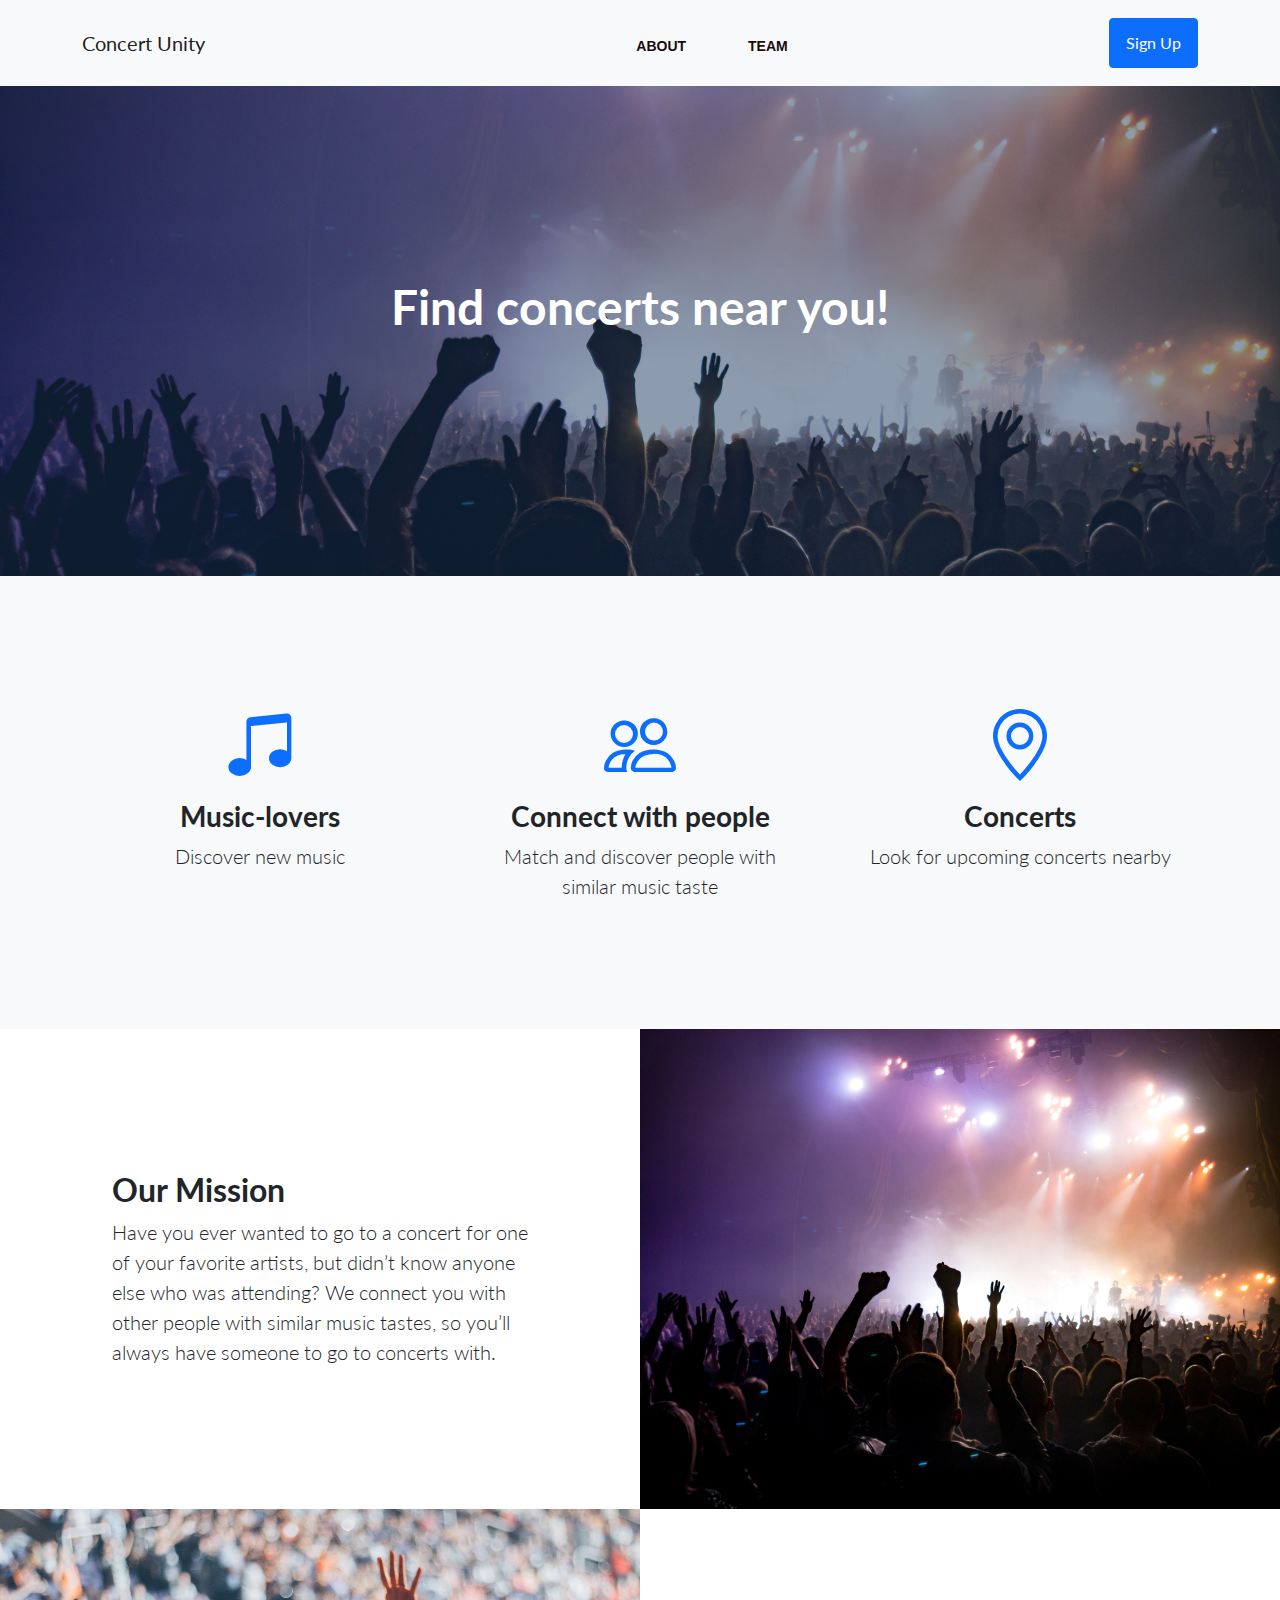
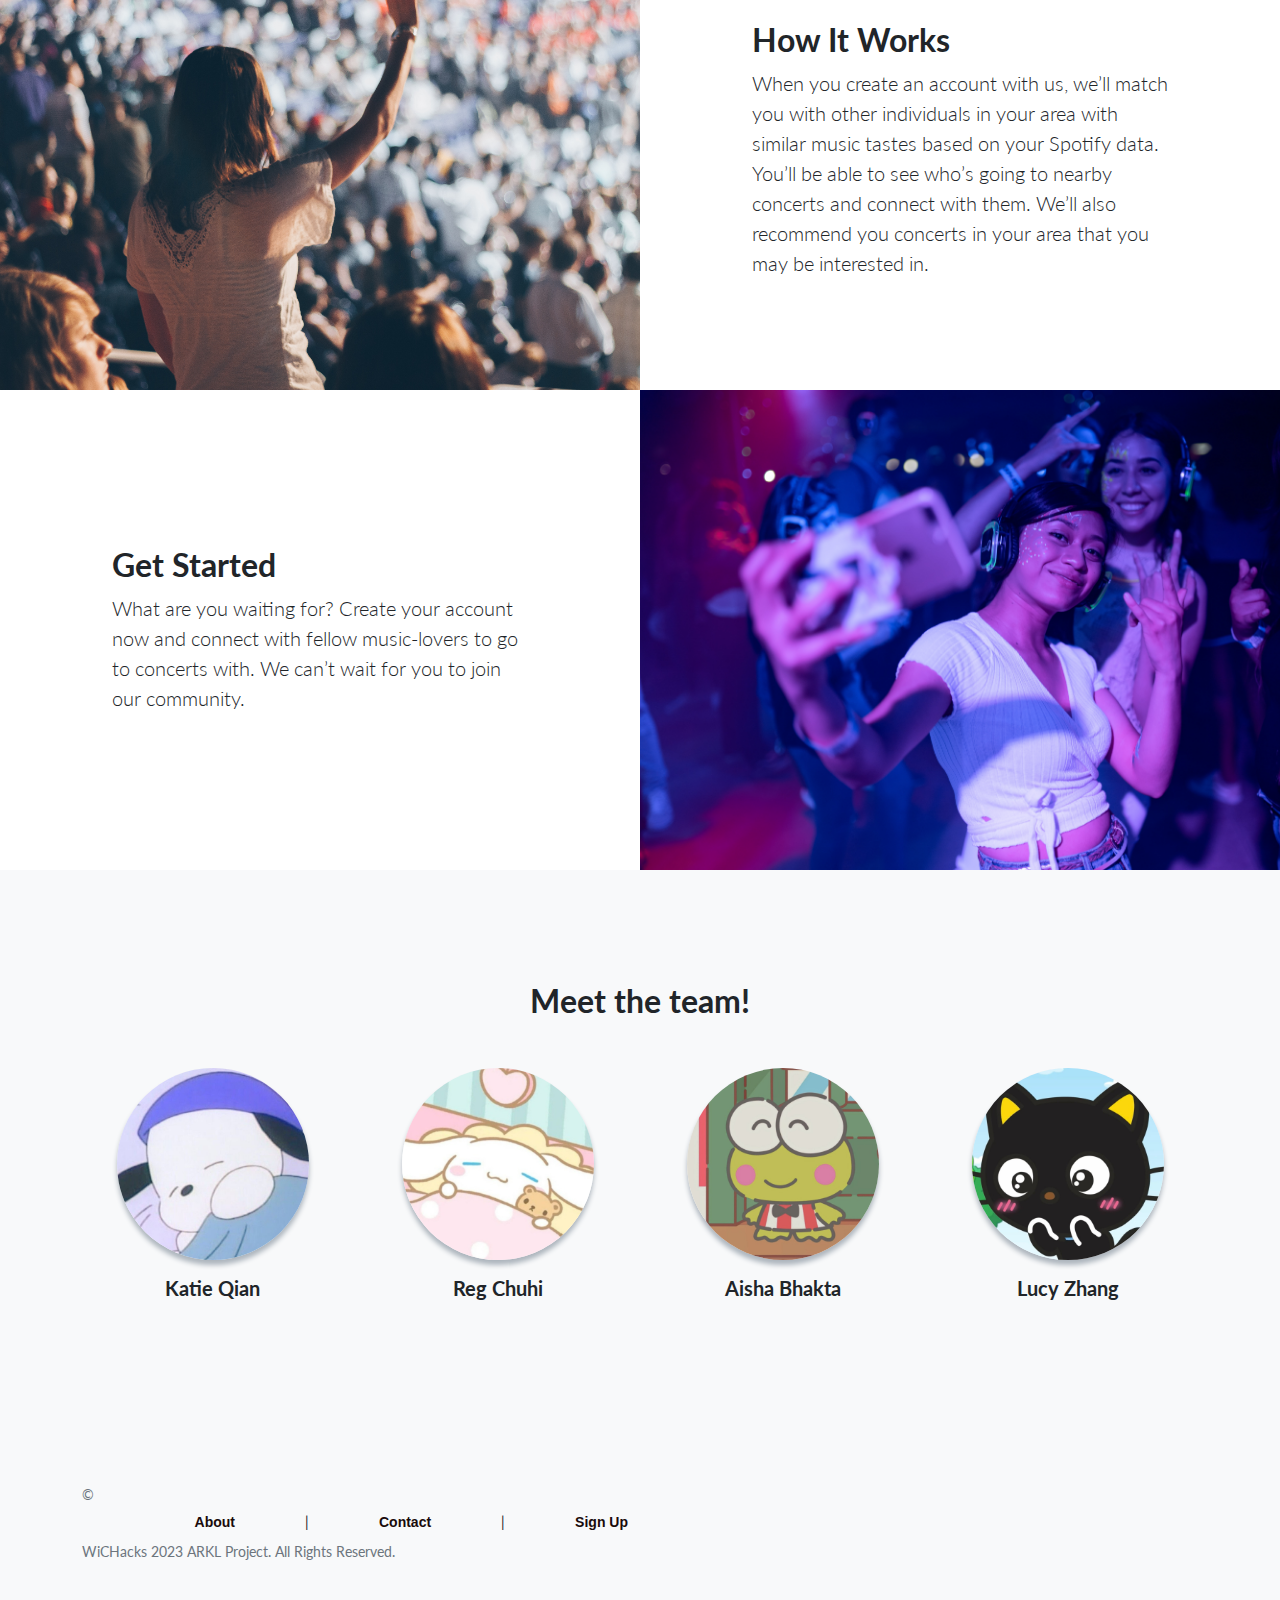
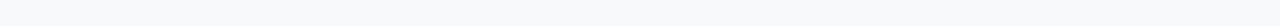
<file: index.html>
<!DOCTYPE html>
<html lang="en">
    <head>
        <meta charset="utf-8" />
        <meta name="viewport" content="width=device-width, initial-scale=1, shrink-to-fit=no" />
        <meta name="description" content="" />
        <meta name="author" content="" />
        <title>Concert Unity</title>
        <!-- Favicon-->
        <link rel="icon" type="image/x-icon" href="assets/favicon.ico" />
        <!-- Bootstrap icons-->
        <link href="https://cdn.jsdelivr.net/npm/bootstrap-icons@1.5.0/font/bootstrap-icons.css" rel="stylesheet" type="text/css" />
        <!-- Google fonts-->
        <link href="https://fonts.googleapis.com/css?family=Lato:300,400,700,300italic,400italic,700italic" rel="stylesheet" type="text/css" />
        <!-- Core theme CSS (includes Bootstrap)-->
        <link href="css/styles.css" rel="stylesheet" />
    </head>
    <body>
        <!-- Navigation-->
        <nav class="navbar navbar-light bg-light static-top">
            <div class="container">
                <a class="navbar-brand" href="index.html">Concert Unity</a>
                <div class="menu">
                    <ul>
                        <li><a href="about.html">ABOUT</a></li>
                        <li><a href="team.html">TEAM</a></li>
                    </ul>
                   
    
                </div>
                <a class="btn btn-primary" href="signup.html">Sign Up</a>

            </div>
            <div>
               
            </div>
        </nav>
        <!-- Masthead-->
        <header class="masthead">
            <div class="container position-relative">
                <div class="row justify-content-center">
                    <div class="col-xl-6">
                        <div class="text-center text-white">
                            <!-- Page heading-->
                            <h1 class="mb-5">Find concerts near you!</h1>
                                <!-- Submit success message-->
                                <!---->
                                <!-- This is what your users will see when the form-->
                                <!-- has successfully submitted-->
                                <div class="d-none" id="submitSuccessMessage">
                                    <div class="text-center mb-3">
                                        <div class="fw-bolder">Form submission successful!</div>
                                        <p>To activate this form, sign up at</p>
                                        <a class="text-white" href="https://startbootstrap.com/solution/contact-forms">https://startbootstrap.com/solution/contact-forms</a>
                                    </div>
                                </div>
                                <!-- Submit error message-->
                                <!---->
                                <!-- This is what your users will see when there is-->
                                <!-- an error submitting the form-->
                                <div class="d-none" id="submitErrorMessage"><div class="text-center text-danger mb-3">Error sending message!</div></div>
                            </form>
                        </div>
                    </div>
                </div>
            </div>
        </header>
        <!-- Icons Grid-->
         <section class="features-icons bg-light text-center">
            <div class="container">
                <div class="row">
                    <div class="col-lg-4">
                        <div class="features-icons-item mx-auto mb-5 mb-lg-0 mb-lg-3">
                            <div class="features-icons-icon d-flex"><i class="bi-music-note-beamed m-auto text-primary"></i></div>
                        <!-- <div class="features-icons-item mx-auto mb-5 mb-lg-0 mb-lg-3">
                            <div class="features-icons-icon d-flex"><i class="bi-window m-auto text-primary"></i></div> -->
                            <h3>Music-lovers</h3>
                            <p class="lead mb-0">Discover new music</p>
                        </div>
                    </div>
                    <div class="col-lg-4">
                        <div class="features-icons-item mx-auto mb-5 mb-lg-0 mb-lg-3">
                            <div class="features-icons-icon d-flex"><i class="bi-people m-auto text-primary"></i></div>
                        <!-- <div class="features-icons-item mx-auto mb-5 mb-lg-0 mb-lg-3">
                            <div class="features-icons-icon d-flex"><i class="bi-layers m-auto text-primary"></i></div> -->
                            <h3>Connect with people</h3>
                            <p class="lead mb-0">Match and discover people with similar music taste</p>
                        </div>
                    </div>
                    <div class="col-lg-4">
                        <div class="features-icons-item mx-auto mb-0 mb-lg-3">
                            <div class="features-icons-icon d-flex"><i class="bi-geo-alt m-auto text-primary"></i></div>
                        <!-- <div class="features-icons-item mx-auto mb-0 mb-lg-3">
                            <div class="features-icons-icon d-flex"><i class="bi-terminal m-auto text-primary"></i></div> -->
                            <h3>Concerts</h3>
                            <p class="lead mb-0">Look for upcoming concerts nearby</p>
                        </div>
                    </div>
                </div>
            </div>
        </section> 
        <!-- Image Showcases-->
        <section class="showcase">
            <div class="container-fluid p-0">
                <div class="row g-0">
                    <div class="col-lg-6 order-lg-2 text-white showcase-img" style="background-image: url('assets/img/actionvance-eXVd7gDPO9A-unsplash.jpg')"></div>
                    <div class="col-lg-6 order-lg-1 my-auto showcase-text">
                        <h2>Our Mission</h2>
                        <p class="lead mb-0">Have you ever wanted to go to a concert for one of your favorite artists, but didn’t know anyone else who was attending? We connect you with other people with similar music tastes, so you’ll always have someone to go to concerts with.</p>
                    </div>
                </div>
                <div class="row g-0">
                    <div class="col-lg-6 text-white showcase-img" style="background-image: url('assets/img/pexels-josh-sorenson-976863.jpg')"></div>
                    <div class="col-lg-6 my-auto showcase-text">
                        <h2>How It Works</h2>
                        <p class="lead mb-0">When you create an account with us, we’ll match you with other individuals in your area with similar music tastes based on your Spotify data. You’ll be able to see who’s going to nearby concerts and connect with them. We’ll also recommend you concerts in your area that you may be interested in.</p>
                    </div>
                </div>
                <div class="row g-0">
                    <div class="col-lg-6 order-lg-2 text-white showcase-img" style="background-image: url('assets/img/pexels-martin-lopez-2240763.jpg')"></div>
                    <div class="col-lg-6 order-lg-1 my-auto showcase-text">
                        <h2>Get Started</h2>
                        <p class="lead mb-0">What are you waiting for? Create your account now and connect with fellow music-lovers to go to concerts with. We can’t wait for you to join our community. </p>
                    </div>
                </div>
            </div>
        </section>
        <!-- Testimonials-->
        <section class="testimonials text-center bg-light">
            <div class="container">
                <h2 class="mb-5">Meet the team!</h2>
                <div class="row">
                    <div class="col-lg-3">
                        <div class="testimonial-item mx-auto mb-5 mb-lg-0">
                            <img class="img-fluid rounded-circle mb-3" src="assets/img/pochacco.jpg" alt="..." />
                            <h5>Katie Qian</h5>
                        </div>
                    </div>
                    <div class="col-lg-3">
                        <div class="testimonial-item mx-auto mb-5 mb-lg-0">
                            <img class="img-fluid rounded-circle mb-3" src="assets/img/cinnamoroll.jpg" alt="..." />
                            <h5>Reg Chuhi</h5>
                        </div>
                    </div>
                    <div class="col-lg-3">
                        <div class="testimonial-item mx-auto mb-5 mb-lg-0">
                            <img class="img-fluid rounded-circle mb-3" src="assets/img/keroppi.jpg" alt="..." />
                            <h5>Aisha Bhakta</h5>
                        </div>
                    </div>
                    <div class="col-lg-3">
                        <div class="testimonial-item mx-auto mb-5 mb-lg-0">
                            <img class="img-fluid rounded-circle mb-3" src="assets/img/chococat.jpg" alt="..." />
                            <h5>Lucy Zhang</h5>
                        </div>
                    </div>
                </div>
            </div>
        </section>
        <!-- Call to Action-->
        <!-- <section class="call-to-action text-white text-center" id="signup">
            <div class="container position-relative">
                <div class="row justify-content-center">
                    <div class="col-xl-6">
                        <h2 class="mb-4">Ready to get started? Sign up now!</h2>
                         Signup form-->
                        <!-- * * * * * * * * * * * * * * *-->
                        <!-- * * SB Forms Contact Form * *-->
                        <!-- * * * * * * * * * * * * * * *-->
                        <!-- This form is pre-integrated with SB Forms.-->
                        <!-- To make this form functional, sign up at-->
                        <!-- https://startbootstrap.com/solution/contact-forms-->
                        <!-- to get an API token!-->
                        <!-- <form class="form-subscribe" id="contactFormFooter" data-sb-form-api-token="API_TOKEN">
                            < Email address input-->
                            <!-- <div class="row">
                                <div class="col">
                                    <input class="form-control form-control-lg" id="emailAddressBelow" type="email" placeholder="Email Address" data-sb-validations="required,email" />
                                    <div class="invalid-feedback text-white" data-sb-feedback="emailAddressBelow:required">Email Address is required.</div>
                                    <div class="invalid-feedback text-white" data-sb-feedback="emailAddressBelow:email">Email Address Email is not valid.</div>
                                </div>
                                <div class="col-auto"><button class="btn btn-primary btn-lg disabled" id="submitButton" type="submit">Submit</button></div> -->
                            <!-- </div>  -->
                            <!-- Submit success message-->
                            <!---->
                            <!-- This is what your users will see when the form-->
                            <!-- has successfully submitted-->
                            <!-- <div class="d-none" id="submitSuccessMessage">
                                <div class="text-center mb-3">
                                    <div class="fw-bolder">Form submission successful!</div>
                                    <p>To activate this form, sign up at</p>
                                    <a class="text-white" href="https://startbootstrap.com/solution/contact-forms">https://startbootstrap.com/solution/contact-forms</a>
                                </div>
                            </div> -->
                            <!-- Submit error message-->
                            <!---->
                            <!-- This is what your users will see when there is-->
                            <!-- an error submitting the form-->
                            <!-- <div class="d-none" id="submitErrorMessage"><div class="text-center text-danger mb-3">Error sending message!</div></div> -->
                        <!-- </form> -->
                    <!-- </div>
                </div>
            </div>
        </section>  -->
        <!-- Footer-->
        <footer class="footer bg-light">
            <div class="container">
                <div class="row">
                    <div class="col-lg-6 h-100 text-center text-lg-start my-auto">
                        <ul class="list-inline mb-2">
                            <li class="list-inline-item"><a href="about.html">About</a></li>
                            <li class="list-inline-item">|</li>
                            <li class="list-inline-item"><a href="contact.html">Contact</a></li>
                            <li class="list-inline-item">|</li>
                             <li class="list-inline-item"><a href="signup.html">Sign Up</a></li>
                            <!-- <li class="list-inline-item">⋅</li>
                            <li class="list-inline-item"><a href="#!">Privacy Policy</a></li>  -->
                        </ul>
                        <p class="text-muted small mb-4 mb-lg-0">&copy; WiCHacks 2023 ARKL Project. All Rights Reserved.</p>
                    </div>
                    <!-- <div class="col-lg-6 h-100 text-center text-lg-end my-auto">
                        <ul class="list-inline mb-0">
                            <li class="list-inline-item me-4">
                                <a href="#!"><i class="bi-facebook fs-3"></i></a>
                            </li>
                            <li class="list-inline-item me-4">
                                <a href="#!"><i class="bi-twitter fs-3"></i></a>
                            </li>
                            <li class="list-inline-item">
                                <a href="#!"><i class="bi-instagram fs-3"></i></a>
                            </li>
                        </ul>
                    </div> -->
                </div>
            </div>
        </footer>
        <!-- Bootstrap core JS-->
        <script src="https://cdn.jsdelivr.net/npm/bootstrap@5.1.3/dist/js/bootstrap.bundle.min.js"></script>
        <!-- Core theme JS-->
        <script src="js/scripts.js"></script>
        <!-- * * * * * * * * * * * * * * * * * * * * * * * * * * * * * * * * * * * * * * * *-->
        <!-- * *                               SB Forms JS                               * *-->
        <!-- * * Activate your form at https://startbootstrap.com/solution/contact-forms * *-->
        <!-- * * * * * * * * * * * * * * * * * * * * * * * * * * * * * * * * * * * * * * * *-->
        <script src="https://cdn.startbootstrap.com/sb-forms-latest.js"></script>
    </body>
</html>
</file>
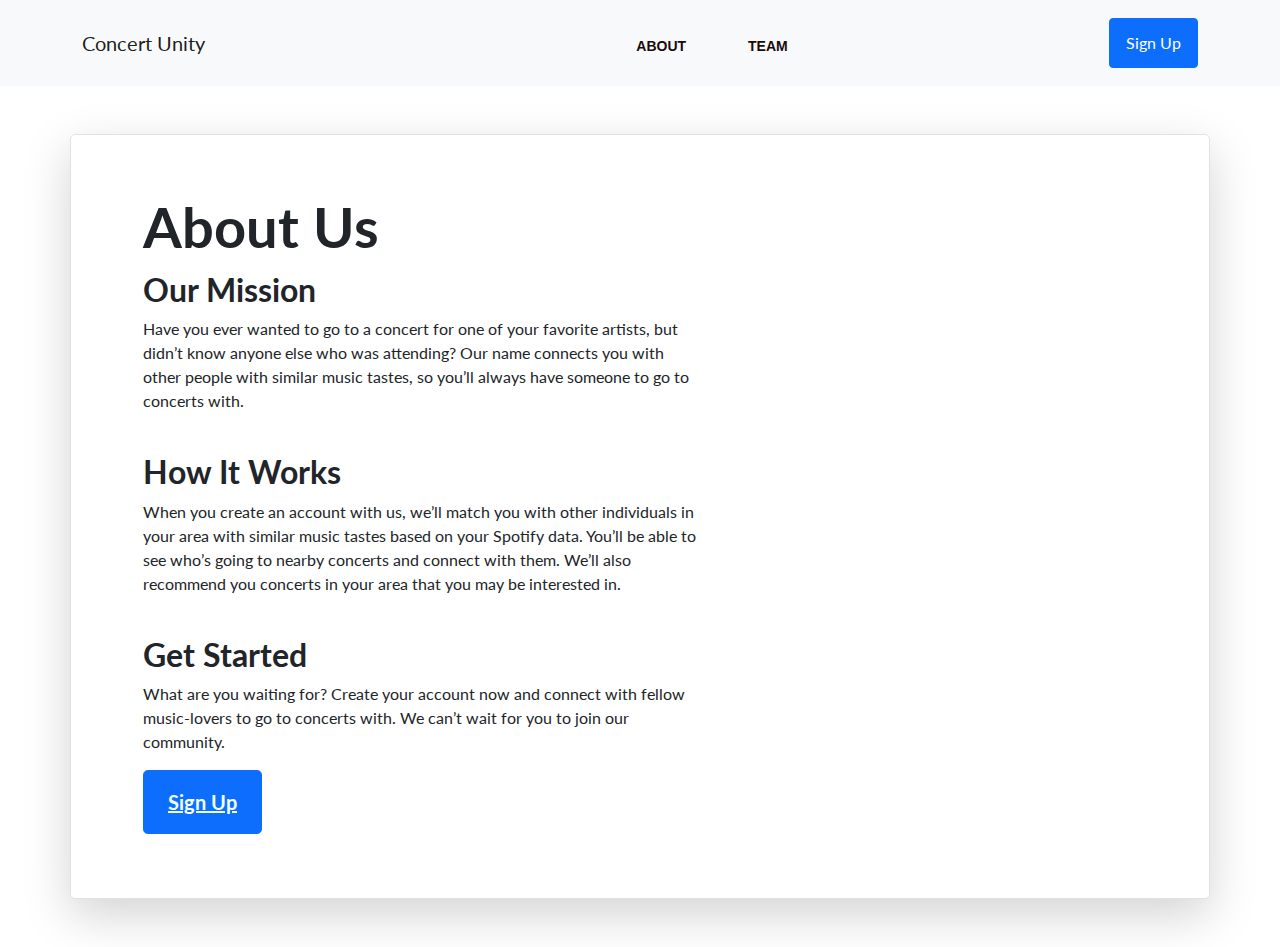
<file: about.html>
<!DOCTYPE html>
<html lang="en">
    <head>
        <meta charset="utf-8" />
        <meta name="viewport" content="width=device-width, initial-scale=1, shrink-to-fit=no" />
        <meta name="description" content="" />
        <meta name="author" content="" />
        <title>About</title>
        <!-- Favicon-->
        <link rel="icon" type="image/x-icon" href="assets/favicon.ico" />
        <!-- Bootstrap icons-->
        <link href="https://cdn.jsdelivr.net/npm/bootstrap-icons@1.5.0/font/bootstrap-icons.css" rel="stylesheet" type="text/css" />
        <!-- Google fonts-->
        <link href="https://fonts.googleapis.com/css?family=Lato:300,400,700,300italic,400italic,700italic" rel="stylesheet" type="text/css" />
        <!-- Core theme CSS (includes Bootstrap)-->
        <link href="css/styles.css" rel="stylesheet" />
    </head> 
    <body>
       <!-- Navigation-->
       <nav class="navbar navbar-light bg-light static-top">
        <div class="container">
          <a class="navbar-brand" href="index.html">Concert Unity</a>
        
           
            <!-- <a class="btn btn-primary" href="about.html">About</a> -->
            <div class="menu">
                <ul>
                    <li><a href="about.html">ABOUT</a></li>
                    <li><a href="team.html">TEAM</a></li>
                </ul>
               

            </div>
            <a class="btn btn-primary" href="signup.html">Sign Up</a>

        </div>
        <div>
           
        </div>
    </nav>


  <div class="container my-5">
    <div class="row p-4 pb-0 pe-lg-0 pt-lg-5 align-items-center rounded-3 border shadow-lg">
      <div class="col-lg-7 p-3 p-lg-5 pt-lg-3">
        <h1 class="display-4 fw-bold lh-1">About Us</h1>
        <p class="lead">
            <h2>Our Mission</h2>
            <p>
            Have you ever wanted to go to a concert for one of your favorite artists, but didn’t know anyone else who was attending? Our name connects you with other people with similar music tastes, so you’ll always have someone to go to concerts with.
            </p>
            <br>
            <h2>How It Works</h2>
                <p>
            When you create an account with us, we’ll match you with other individuals in your area with similar music tastes based on your Spotify data. You’ll be able to see who’s going to nearby concerts and connect with them. We’ll also recommend you concerts in your area that you may be interested in.</p>

            <br>
            <h2>Get Started</h2>
                <p>
                    What are you waiting for? Create your account now and connect with fellow music-lovers to go to concerts with. We can’t wait for you to join our community.
                </p>



        </p>
        <div class="d-grid gap-2 d-md-flex justify-content-md-start mb-4 mb-lg-3">
          <button type="button" class="btn btn-primary btn-lg px-4 me-md-2 fw-bold"><a href="signup.html" style="color: azure;">Sign Up</a></button>
          <!-- <button type="button" class="btn btn-outline-secondary btn-lg px-4">Default</button> -->
        </div>
      </div>
      <div class="col-lg-4 offset-lg-1 p-0 overflow-hidden shadow-lg">
          <!-- <img class="rounded-lg-3" src="bootstrap-docs.png" alt="" width="720"> -->
      </div>
    </div>
  </div>
  <script src="https://cdn.startbootstrap.com/sb-forms-latest.js"></script>

    </body>
</file>
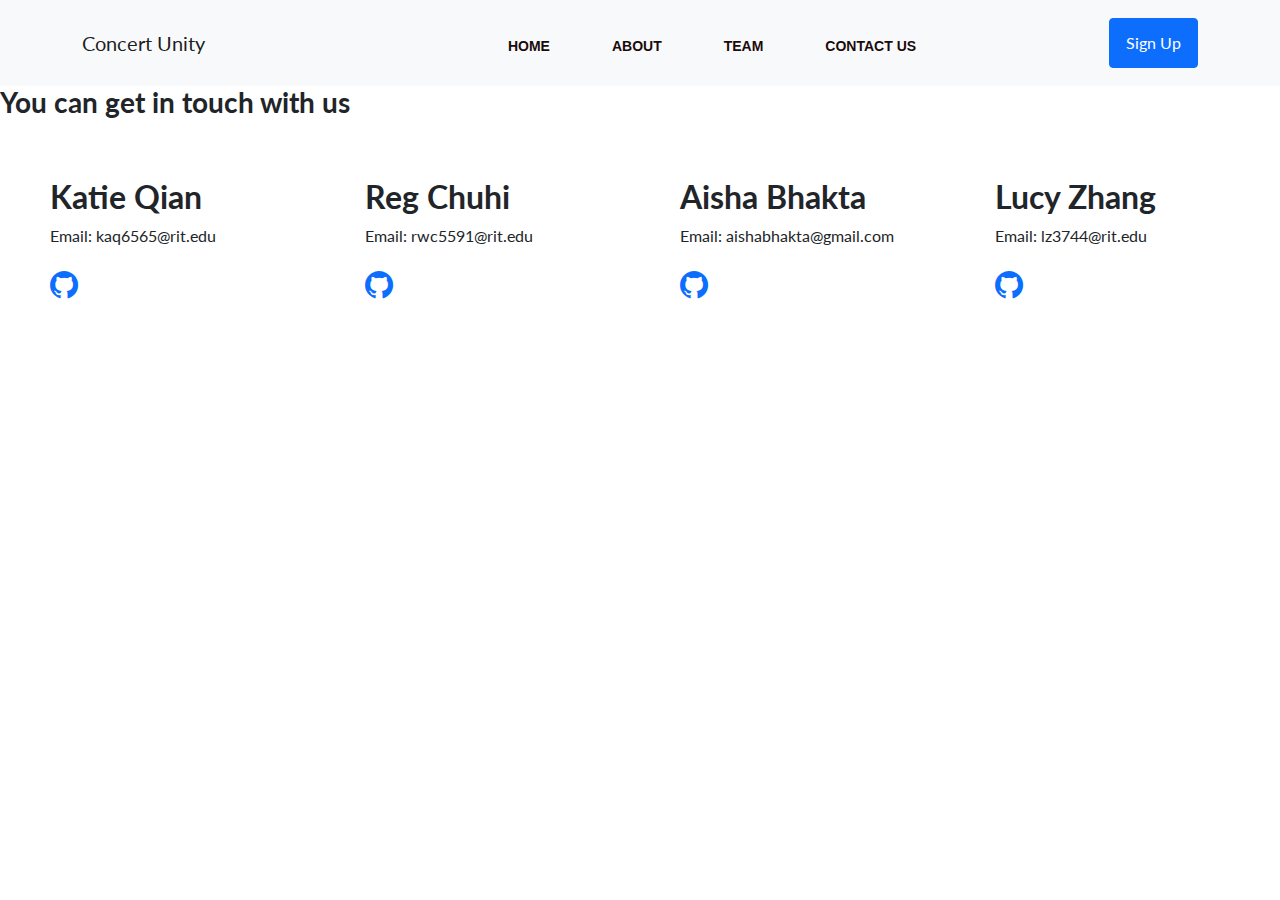
<file: contact.html>
<!DOCTYPE html>
<html lang="en">
<head>
    <meta charset="UTF-8">
    <meta http-equiv="X-UA-Compatible" content="IE=edge">
    <meta name="viewport" content="width=device-width, initial-scale=1.0">
    <title>Contact</title>
    <!-- Favicon-->
    <link rel="icon" type="image/x-icon" href="assets/favicon.ico" />
    <!-- Bootstrap icons-->
    <link href="https://cdn.jsdelivr.net/npm/bootstrap-icons@1.5.0/font/bootstrap-icons.css" rel="stylesheet" type="text/css" />
    <!-- Google fonts-->
    <link href="https://fonts.googleapis.com/css?family=Lato:300,400,700,300italic,400italic,700italic" rel="stylesheet" type="text/css" />
    <!-- Core theme CSS (includes Bootstrap)-->
    <link href="css/styles.css" rel="stylesheet" />
</head>
<body>
   
    <!-- Navigation-->
    <nav class="navbar navbar-light bg-light static-top">
        <div class="container">
            <a class="navbar-brand" href="#!">Concert Unity</a>
        
           
            <!-- <a class="btn btn-primary" href="about.html">About</a> -->
            <div class="menu">
                <ul>
                    <li><a href="index.html">HOME</a></li>
                    <li><a href="about.html">ABOUT</a></li>
                    <li><a href="team.html">TEAM</a></li>
                    <li><a href="contact.html">CONTACT US</a></li>
                    <!-- <li><a href="signup.html">SIGNUP</a></li>                     -->
                </ul>
               

            </div>
            <a class="btn btn-primary" href="signup.html">Sign Up</a>

        </div>
        <div>
           
        </div>
    </nav>
    <div>
        <h3>You can get in touch with us</h3>
    </div>

    <div class="flexbox">
        <div class="col-4p">
            <h2>Katie Qian</h2>
            <p>Email: kaq6565@rit.edu</p>
            <a href="https://github.com/kaq6565"><i class="bi-github fs-3"></i></a><br>
            <!-- <a href="">Portfolio</a> -->
    
        </div>
        <div class="col-4p">
            <h2>Reg Chuhi</h2>
            <p>Email: rwc5591@rit.edu</p>
            <a href="https://github.com/rwc5591"><i class="bi-github fs-3"></i></a>
            <br>
            <!-- <a href="">Portfolio</a> -->
        </div>
        <div class="col-4p">
         
            <h2>Aisha Bhakta</h2>
            <p>Email: aishabhakta@gmail.com</p>
            <a href="https://github.com/aishabhakta"><i class="bi-github fs-3"></i></a><br>
            <!-- <a href="">Portfolio</a> -->
    
        </div> 
        <div class="col-4p">
            <h2>Lucy Zhang</h2>
           
            <p>Email: lz3744@rit.edu</p>
            <a href="https://github.com/lz3744"><i class="bi-github fs-3"></i></a><br>
            <!-- <a href="">Portfolio</a> -->
    
        </div>
    </div>

    <script src="https://cdn.startbootstrap.com/sb-forms-latest.js"></script>

    
</body>
</html>
</file>
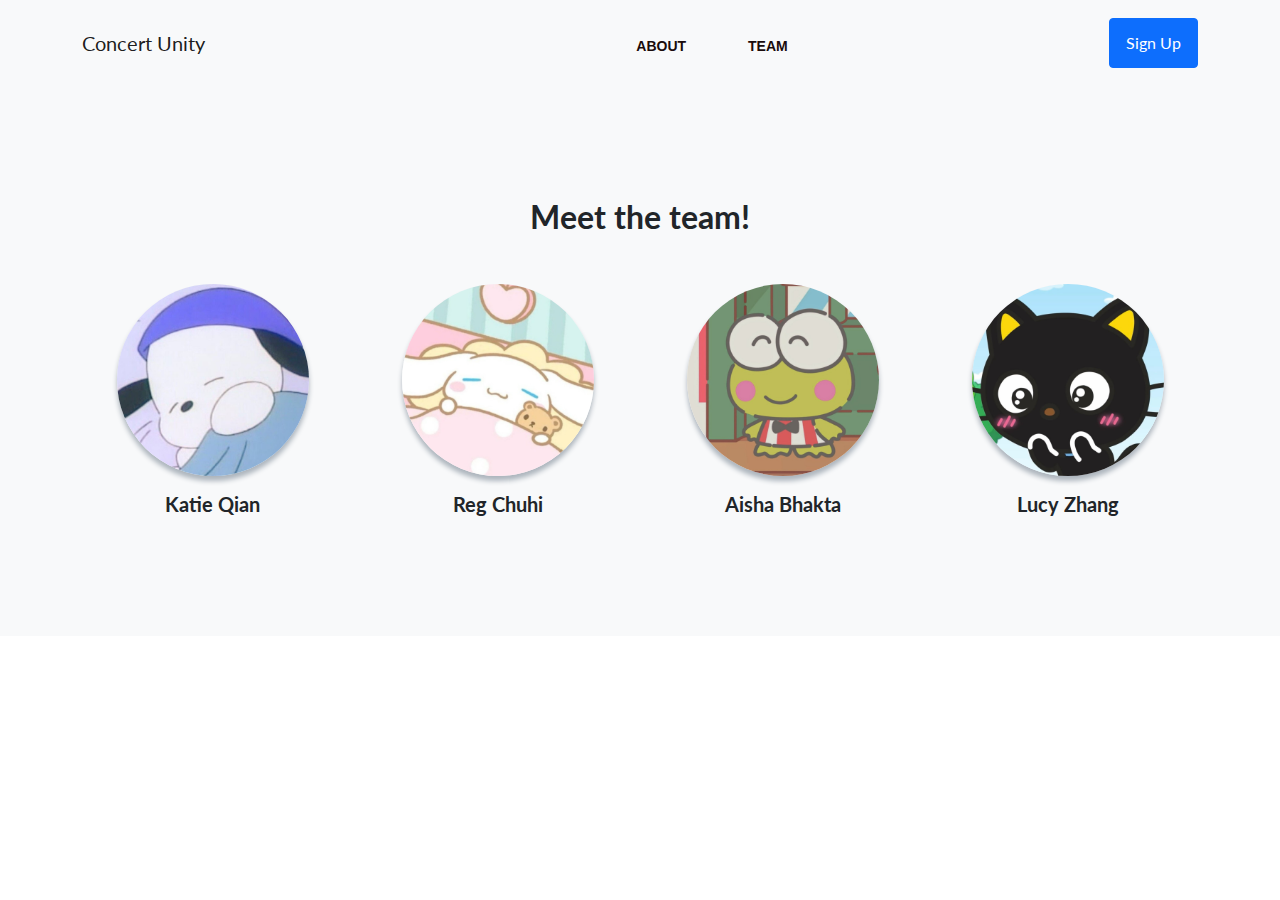
<file: team.html>
<!DOCTYPE html>
<html lang="en">
<head>
    <meta charset="UTF-8">
    <meta http-equiv="X-UA-Compatible" content="IE=edge">
    <meta name="viewport" content="width=device-width, initial-scale=1.0">
    <title>Team</title>
    <!-- Favicon-->
    <link rel="icon" type="image/x-icon" href="assets/favicon.ico" />
    <!-- Bootstrap icons-->
    <link href="https://cdn.jsdelivr.net/npm/bootstrap-icons@1.5.0/font/bootstrap-icons.css" rel="stylesheet" type="text/css" />
    <!-- Google fonts-->
    <link href="https://fonts.googleapis.com/css?family=Lato:300,400,700,300italic,400italic,700italic" rel="stylesheet" type="text/css" />
    <!-- Core theme CSS (includes Bootstrap)-->
    <link href="css/styles.css" rel="stylesheet" />
</head>
<body>
          <!-- Navigation-->
          <nav class="navbar navbar-light bg-light static-top">
            <div class="container">
                <a class="navbar-brand" href="index.html">Concert Unity</a>
            
               
                <!-- <a class="btn btn-primary" href="about.html">About</a> -->
                <div class="menu">
                    <ul>
                        <li><a href="about.html">ABOUT</a></li>
                        <li><a href="team.html">TEAM</a></li>
                    </ul>
                   
    
                </div>
                <a class="btn btn-primary" href="signup.html">Sign Up</a>

            </div>
            <div>
               
            </div>
        </nav>

          <!-- Team-->
          <section class="testimonials text-center bg-light">
            <div class="container">
                <h2 class="mb-5">Meet the team!</h2>
                <div class="row">
                    <div class="col-lg-3">
                        <div class="testimonial-item mx-auto mb-5 mb-lg-0">
                            <img class="img-fluid rounded-circle mb-3" src="assets/img/pochacco.jpg" alt="..." />
                            <h5>Katie Qian</h5>
                        </div>
                    </div>
                    <div class="col-lg-3">
                        <div class="testimonial-item mx-auto mb-5 mb-lg-0">
                            <img class="img-fluid rounded-circle mb-3" src="assets/img/cinnamoroll.jpg" alt="..." />
                            <h5>Reg Chuhi</h5>
                        </div>
                    </div>
                    <div class="col-lg-3">
                        <div class="testimonial-item mx-auto mb-5 mb-lg-0">
                            <img class="img-fluid rounded-circle mb-3" src="assets/img/keroppi.jpg" alt="..." />
                            <h5>Aisha Bhakta</h5>
                        </div>
                    </div>
                    <div class="col-lg-3">
                        <div class="testimonial-item mx-auto mb-5 mb-lg-0">
                            <img class="img-fluid rounded-circle mb-3" src="assets/img/chococat.jpg" alt="..." />
                            <h5>Lucy Zhang</h5>
                        </div>
                    </div>
                </div>
            </div>
        </section>
        <script src="https://cdn.startbootstrap.com/sb-forms-latest.js"></script>
     
</body>
</html>
</file>
